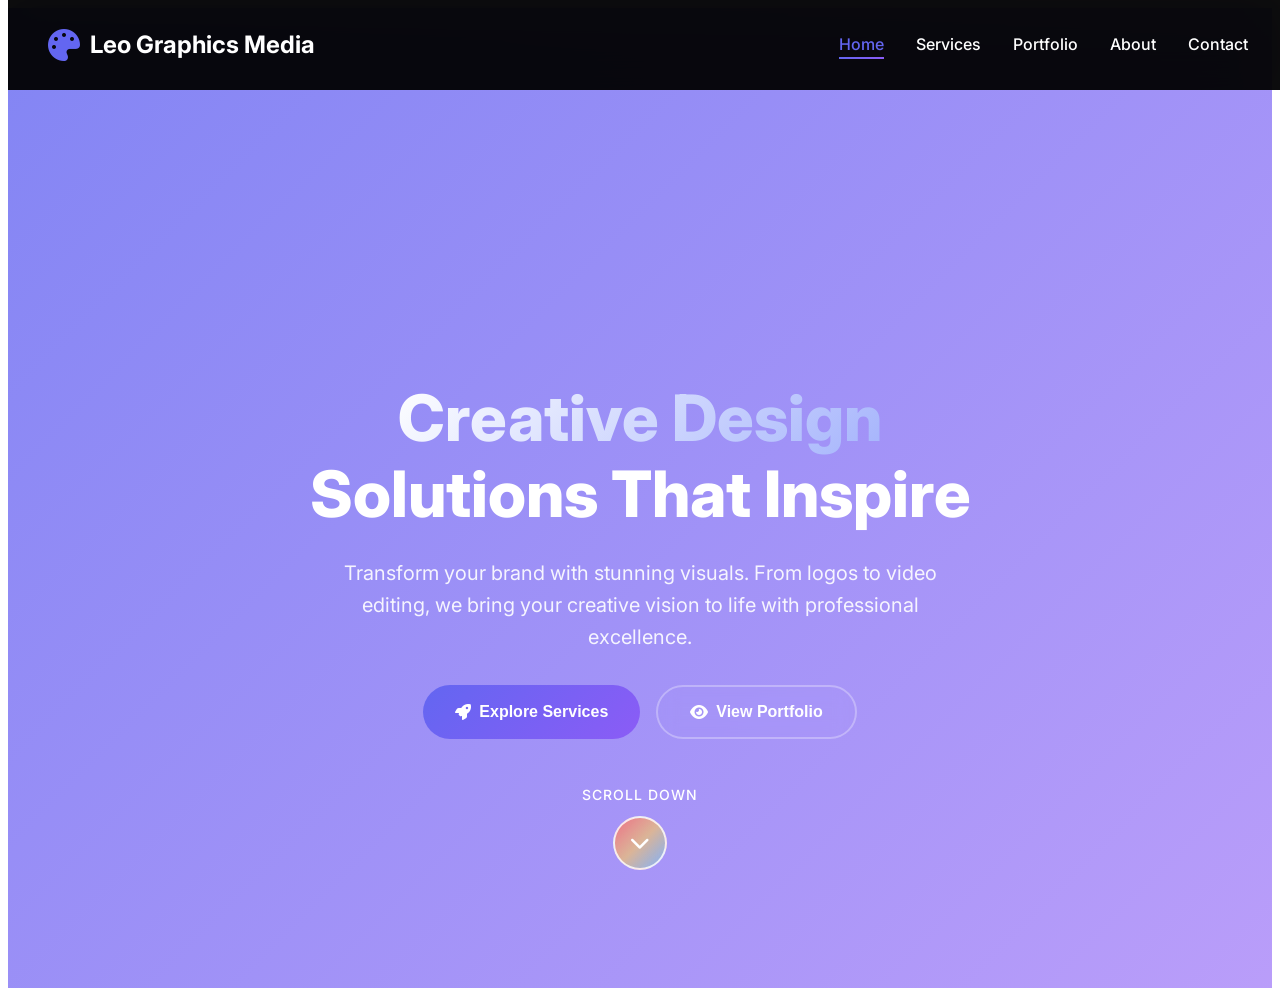
<file: index.html>
<!DOCTYPE html>
<html lang="en">
<head>
    <meta charset="UTF-8">
    <meta name="viewport" content="width=device-width, initial-scale=1.0">
    <title>Leo Graphics Media - Professional Design Services</title>
    <link href="https://cdnjs.cloudflare.com/ajax/libs/font-awesome/6.0.0/css/all.min.css" rel="stylesheet">
    <link href="https://fonts.googleapis.com/css2?family=Inter:wght@300;400;500;600;700;800&display=swap" rel="stylesheet">
    <link href="style.css" rel="stylesheet">
</head>
<body>
    
    
    <!-- Navigation -->
    <nav class="navbar">
        <div class="nav-container">
            <div class="logo" onclick="showPage('home')">
                <i class="fas fa-palette"></i>
                <span>Leo Graphics Media</span>
            </div>
            <ul class="nav-menu">
                <li><a href="#" class="nav-link active" onclick="showPage('home')">Home</a></li>
                <li><a href="#" class="nav-link" onclick="showPage('services')">Services</a></li>
                <li><a href="#" class="nav-link" onclick="showPage('portfolio')">Portfolio</a></li>
                <li><a href="#" class="nav-link" onclick="showPage('about')">About</a></li>
                <li><a href="#" class="nav-link" onclick="showPage('contact')">Contact</a></li>
            </ul>
            <div class="hamburger">
                <span></span>
                <span></span>
                <span></span>
            </div>
        </div>
    </nav>


     <!-- Back to Home Button (shows on other pages) -->
    <a href="#" class="back-to-home" onclick="showPage('home')">
        <i class="fas fa-home"></i>
        Back to Home
    </a>

    <!-- Scroll Down Indicator -->
    <div class="scroll-indicator" onclick="scrollDown()">
        <div class="scroll-arrow">
            <span>Scroll Down</span>
            <div class="scroll-arrow-icon">
                <i class="fas fa-chevron-down"></i>
            </div>
        </div>
    </div>

    <!-- HOME PAGE -->
    <div id="home-page" class="page active">
        <div class="hero-content">
            <h1 class="hero-title">
                <span class="gradient-text">Creative Design</span><br>
                Solutions That Inspire
            </h1>
            <p class="hero-subtitle">
                Transform your brand with stunning visuals. From logos to video editing, 
                we bring your creative vision to life with professional excellence.
            </p>
            <div class="hero-buttons">
                <button class="btn-primary" onclick="showPage('services')">
                    <i class="fas fa-rocket"></i>
                    Explore Services
                </button>
                <button class="btn-secondary" onclick="showPage('portfolio')">
                    <i class="fas fa-eye"></i>
                    View Portfolio
                </button>
            </div>
        </div>
    </div>

    <!-- SERVICES PAGE -->
    <div id="services-page" class="page">
        <div class="container">
            <div class="section-header">
                <h2 class="section-title">Our Creative Services</h2>
                <p class="section-subtitle">Comprehensive design solutions for all your creative needs</p>
            </div>
            <div class="services-grid">
                <div class="service-card">
                    <div class="service-icon">
                        <i class="fas fa-paint-brush"></i>
                    </div>
                    <h3>Logo Design</h3>
                    <p>Create memorable brand identities with custom logo designs that capture your business essence and make you stand out from the competition.</p>
                    <ul class="service-features">
                        <li>Custom Brand Identity Development</li>
                        <li>Multiple Design Concepts</li>
                        <li>Vector Files & All Formats</li>
                        <li>Unlimited Revisions</li>
                        <li>Brand Guidelines Included</li>
                    </ul>
                    <div class="pricing-info">
                        <div class="price">Starting from </div>
                         <div class="price">Tzs 50,000/=</div>
                        <p>Professional logo design packages</p>
                    </div>
                </div>

                <div class="service-card">
                    <div class="service-icon">
                        <i class="fas fa-image"></i>
                    </div>
                    <h3>Poster Design</h3>
                    <p>Eye-catching posters that communicate your message effectively and attract your target audience for events, promotions, and marketing campaigns.</p>
                    <ul class="service-features">
                        <li>Event & Concert Posters</li>
                        <li>Marketing & Promotional Materials</li>
                        <li>Print-Ready High Resolution</li>
                        <li>Custom Illustrations</li>
                        <li>Fast Turnaround Time</li>
                    </ul>
                    <div class="pricing-info">
                        <div class="price">Starting from </div>
                        <div class="price">Tzs 10,000/=</div>
                        <p>Custom poster design solutions</p>
                    </div>
                </div>

                <div class="service-card">
                    <div class="service-icon">
                        <i class="fas fa-flag"></i>
                    </div>
                    <h3>Banner Design</h3>
                    <p>Professional banners for digital and print media that make a lasting impression and drive engagement across all platforms.</p>
                    <ul class="service-features">
                        <li>Web & Social Media Banners</li>
                        <li>Trade Show Display Banners</li>
                        <li>Animated Banner Options</li>
                        <li>Multiple Size Formats</li>
                        <li>Brand Consistent Design</li>
                    </ul>
                    <div class="pricing-info">
                        <div class="price">Starting from </div>
                        <div class="price"> Tzs 20,000/=</div>
                        <p>Digital & print banner designs</p>
                    </div>
                </div>

                <div class="service-card">
                    <div class="service-icon">
                        <i class="fas fa-video"></i>
                    </div>
                    <h3>Video Editing</h3>
                    <p>Professional video editing services to bring your stories to life with cinematic quality, perfect for marketing, events, and social media.</p>
                    <ul class="service-features">
                        <li>Professional Color Correction</li>
                        <li>Motion Graphics & Animations</li>
                        <li>Audio Enhancement & Mixing</li>
                        <li>Social Media Optimization</li>
                        <li>4K Video Support</li>
                    </ul>
                    <div class="pricing-info">
                        <div class="price">Starting from </div><br>
                         <div class="price"> Tzs 50,000/=</div>
                        <p>Per minute of finished video</p>
                    </div>
                </div>

                <div class="service-card">
                    <div class="service-icon">
                        <i class="fas fa-id-card"></i>
                    </div>
                    <h3>Business Cards</h3>
                    <p>Professional business card designs that leave a memorable first impression and help you network effectively in any business setting.</p>
                    <ul class="service-features">
                        <li>Premium Design Layouts</li>
                        <li>Double-Sided Options</li>
                        <li>Print Specifications Included</li>
                        <li>QR Code Integration</li>
                        <li>Multiple Format Delivery</li>
                    </ul>
                    <div class="pricing-info">
                        <div class="price">Starting from</div><br>
                        <div class="price"> Tzs 10,000/=</div>
                        <p>Professional business card design</p>
                    </div>
                </div>

                <div class="service-card">
                    <div class="service-icon">
                        <i class="fas fa-laptop"></i>
                    </div>
                    <h3>Digital Graphics</h3>
                    <p>Custom digital artwork and graphics for websites, apps, and social media platforms that engage your audience and enhance your online presence.</p>
                    <ul class="service-features">
                        <li>Social Media Graphics Package</li>
                        <li>Website Graphics & Icons</li>
                        <li>Digital Illustrations</li>
                        <li>Infographic Design</li>
                        <li>Brand Asset Creation</li>
                    </ul>
                    <div class="pricing-info">
                        <div class="price">Starting from </div><br>
                        <div class="price">Tzs 20,000/= </div>
                        <p>Custom digital graphics</p>
                    </div>
                </div>
            </div>
        </div>
    </div>

    <!-- PORTFOLIO PAGE -->
    <div id="portfolio-page" class="page">
        <div class="container">
            <div class="section-header">
                <h2 class="section-title">Our Creative Portfolio</h2>
                <p class="section-subtitle">Showcasing our best work across various design disciplines</p>
            </div>
            <div class="portfolio-filters">
                <button class="filter-btn active" data-filter="all">All Works</button>
                <button class="filter-btn" data-filter="logos">Logos</button>
                <button class="filter-btn" data-filter="posters">Posters</button>
                <button class="filter-btn" data-filter="banners">Banners</button>
                <button class="filter-btn" data-filter="videos">Videos</button>
            </div>
            <div class="portfolio-grid">
                <!-- Replace these images easily by changing the src attributes -->
                <div class="portfolio-item logos">
                    <img src="im g/tt2.png" alt="Logo Design 1">
                    <div class="portfolio-overlay">
                        <h3>Tech Startup Logo</h3>
                        <p>Modern brand identity design</p>
                        <i class="fas fa-search-plus"></i>
                    </div>
                </div>
                <div class="portfolio-item posters">
                    <img src="im g/sunday.png" alt="Poster Design 1">
                    <div class="portfolio-overlay">
                        <h3>Music Festival Poster</h3>
                        <p>Event poster design</p>
                        <i class="fas fa-search-plus"></i>
                    </div>
                </div>
                <div class="portfolio-item banners">
                    <img src="im g/saadani tour-.png" alt="Banner Design 1">
                    <div class="portfolio-overlay">
                        <h3>Tour</h3>
                        <p>tourism poster</p>
                        <i class="fas fa-search-plus"></i>
                    </div>
                </div>
                 <div class="portfolio-item banners">
                    <img src="im g/cb.png" alt="Book Design 1">
                    <div class="portfolio-overlay">
                        <h3>Book cover</h3>
                        <p>print designs</p>
                        <i class="fas fa-play-circle"></i>
                    </div>
                </div>
                <div class="portfolio-item logos">
                    <img src="im g/UYUH MSHINDI MINISTRY LOGO.png" alt="Logo Design 2">
                    <div class="portfolio-overlay">
                        <h3>Church Logo</h3>
                        <p>Church identity</p>
                        <i class="fas fa-search-plus"></i>
                    </div>
                </div>
                <div class="portfolio-item posters">
                    <img src="im g/CHAN.png" alt="Poster Design 2">
                    <div class="portfolio-overlay">
                        <h3>Sports Event Poster</h3>
                        <p>Marathon championship design</p>
                        <i class="fas fa-search-plus"></i>
                    </div>
                </div>
                <div class="portfolio-item banners">
                    <img src="im g/wallet poster.png" alt="Digital Banner">
                    <div class="portfolio-overlay">
                        <h3>Social Media Banner</h3>
                        <p>Brand awareness campaign</p>
                        <i class="fas fa-search-plus"></i>
                    </div>
                </div>
                <div class="portfolio-item videos">
                    <img src="im g/A1.png" alt="Video Project 2">
                    <div class="portfolio-overlay">
                        <h3>Product Showcase</h3>
                        <p>Commercial video production</p>
                        <i class="fas fa-play-circle"></i>
                    </div>
                </div>
                <div class="portfolio-item logos">
                    <img src="im g/Pin-Bagde-Mockupsforfree.png" alt="Logo Design 3">
                    <div class="portfolio-overlay">
                        <h3>Cosmetics logo</h3>
                        <p>Luxury brand identity</p>
                        <i class="fas fa-search-plus"></i>
                    </div>
                </div>
            </div>
        </div>
    </div>

    <!-- ABOUT PAGE -->
    <div id="about-page" class="page">
        <div class="container">
            <div class="section-header">
                <h2 class="section-title">About Leo Graphics Media</h2>
                <p class="section-subtitle">Your trusted partner for creative design solutions</p>
            </div>
            <div class="about-content">
                <div class="about-text">
                    <h3 style="font-size: 2rem; margin-bottom: 1rem; color: #1f2937;">Our Story</h3>
                    <p class="about-description">
                        Leo Graphics Media was founded by Leonard James Mwachambi during December 2024, 
                        at Dar es salaam institute of Technology (DIT) in Dar es salaam Tanzania.

                        <p class="about-description">Leo Graphics Media was founded with a simple yet powerful vision: 
                        to transform businesses through exceptional visual design.
                         We are a creative design studio passionate about bringing your visual ideas to life
                          with precision, creativity, and professional excellence.</p>
                    </p>
                    <p class="about-description">
                        With years of experience in graphic design, branding, and digital media, we specialize 
                        in creating compelling visual solutions that help businesses stand out in today's 
                        competitive market. Our team combines artistic creativity with strategic thinking to 
                        deliver designs that not only look amazing but also drive real business results.
                    </p>
                    <div class="about-stats">
                        <div class="stat-item">
                            <div class="stat-number">300+</div>
                            <div class="stat-label">Projects Completed</div>
                        </div>
                        <div class="stat-item">
                            <div class="stat-number">200+</div>
                            <div class="stat-label">Happy Clients</div>
                        </div>
                        <div class="stat-item">
                            <div class="stat-number">2+</div>
                            <div class="stat-label">Years Experience</div>
                        </div>
                        <div class="stat-item">
                            <div class="stat-number">24/7</div>
                            <div class="stat-label">Support Available</div>
                        </div>
                    </div>
                </div>
               <div class="slideshow">
  <img class="slide active" src="im g/PXL_20250620_151154830.jpg" alt="Slide 1">
  <img class="slide" src="im g/pxl 2.jpg" alt="Slide 2">
  <img class="slide" src="im g/pxl 3.jpg" alt="Slide 3">
</div>

            </div>
       

            <script>
  const slides = document.querySelectorAll('.slideshow .slide');
  let index = 0;
  setInterval(() => {
    slides[index].classList.remove('active');
    index = (index + 1) % slides.length;
    slides[index].classList.add('active');
  }, 15000); // 15000ms = 15s
</script>
            
            <div class="team-info">
                <h3>Our Expertise</h3>
                <p style="color: #6b7280; margin-bottom: 2rem;">
                    We pride ourselves on staying ahead of design trends and technology. Our expertise spans 
                    across multiple design disciplines, ensuring we can handle any creative challenge you throw at us.
                </p>
                <div class="skills-grid">
                    <div class="skill-item">
                        <i class="fas fa-palette" style="color: #6366f1; font-size: 2rem; margin-bottom: 0.5rem;"></i>
                        <h4>Brand Identity</h4>
                        <p>Logo design, brand guidelines, visual identity systems</p>
                    </div>
                    <div class="skill-item">
                        <i class="fas fa-print" style="color: #6366f1; font-size: 2rem; margin-bottom: 0.5rem;"></i>
                        <h4>Print Design</h4>
                        <p>Posters, brochures, business cards, marketing materials</p>
                    </div>
                    <div class="skill-item">
                        <i class="fas fa-laptop" style="color: #6366f1; font-size: 2rem; margin-bottom: 0.5rem;"></i>
                        <h4>Digital Design</h4>
                        <p>Web graphics, social media assets, digital campaigns</p>
                    </div>
                    <div class="skill-item">
                        <i class="fas fa-video" style="color: #6366f1; font-size: 2rem; margin-bottom: 0.5rem;"></i>
                        <h4>Video Production</h4>
                        <p>Video editing, motion graphics, promotional videos</p>
                    </div>
                </div>
            </div>

            <div style="text-align: center; margin-top: 4rem;">
                <h3 style="font-size: 2rem; margin-bottom: 1rem; color: #1f2937;">Why Choose Leo Graphics Media?</h3>
                <div style="display: grid; grid-template-columns: repeat(auto-fit, minmax(250px, 1fr)); gap: 2rem; margin-top: 2rem;">
                    <div style="padding: 1.5rem; background: linear-gradient(135deg, #f8fafc, #e2e8f0); border-radius: 15px;">
                        <i class="fas fa-lightbulb" style="color: #6366f1; font-size: 2.5rem; margin-bottom: 1rem;"></i>
                        <h4 style="color: #1f2937; margin-bottom: 0.5rem;">Creative Excellence</h4>
                        <p style="color: #6b7280;">Innovative designs that capture attention and communicate your message effectively.</p>
                    </div>
                    <div style="padding: 1.5rem; background: linear-gradient(135deg, #f8fafc, #e2e8f0); border-radius: 15px;">
                        <i class="fas fa-clock" style="color: #6366f1; font-size: 2.5rem; margin-bottom: 1rem;"></i>
                        <h4 style="color: #1f2937; margin-bottom: 0.5rem;">Fast Turnaround</h4>
                        <p style="color: #6b7280;">Quick delivery without compromising on quality. We respect your deadlines.</p>
                    </div>
                    <div style="padding: 1.5rem; background: linear-gradient(135deg, #f8fafc, #e2e8f0); border-radius: 15px;">
                        <i class="fas fa-dollar-sign" style="color: #6366f1; font-size: 2.5rem; margin-bottom: 1rem;"></i>
                        <h4 style="color: #1f2937; margin-bottom: 0.5rem;">Affordable Pricing</h4>
                        <p style="color: #6b7280;">Professional quality designs at competitive prices that fit your budget.</p>
                    </div>
                </div>
            </div>
        </div>
    </div>

    <!-- CONTACT PAGE -->
    <div id="contact-page" class="page">
        <div class="container">
            <div class="section-header">
                <h2 class="section-title">Get In Touch</h2>
                <p class="section-subtitle">Ready to start your next creative project? Let's discuss how we can help you achieve your goals.</p>
            </div>
            <div class="contact-content">
                <div class="contact-info">
                    <div class="contact-item">
                        <div class="contact-icon">
                            <i class="fas fa-phone"></i>
                        </div>
                        <div class="contact-details">
                            <h3>Call Us</h3>
                            <p>0762983818</p>
                        </div>
                    </div>
                    <div class="contact-item">
                        <div class="contact-icon">
                            <i class="fab fa-instagram"></i>
                        </div>
                        <div class="contact-details">
                            <h3>Follow Us</h3>
                            <p>@leographics_media</p>
                        </div>
                    </div>
                    <div class="contact-item">
                        <div class="contact-icon">
                            <i class="fas fa-clock"></i>
                        </div>
                        <div class="contact-details">
                            <h3>Working Hours</h3>
                            <p>Mon - Fri: 8:00 AM - 6:00 PM<br>Saturday: 9:00 AM - 4:00 PM</p>
                        </div>
                    </div>
                    <div class="contact-item">
                        <div class="contact-icon">
                            <i class="fas fa-map-marker-alt"></i>
                        </div>
                        <div class="contact-details">
                            <h3>Service Area</h3>
                            <p>Tanzania & International<br>Remote design services available</p>
                        </div>
                    </div>
                </div>
                <div class="contact-cta">
                    <h3>Ready to Transform Your Brand?</h3>
                    <p>Let's create something amazing together. Contact us today to discuss your project requirements and get a custom quote tailored to your needs.</p>
                    <div class="contact-buttons">
                        <a href="tel:0762983818" class="btn-primary">
                            <i class="fas fa-phone"></i>
                            Call Now
                        </a>
                        <a href="https://instagram.com/leographics_media" target="_blank" class="btn-secondary">
                            <i class="fab fa-instagram"></i>
                            Follow Us
                        </a>
                    </div>
                    
                   
                   
                   
                   
                   
                   
                   
                   
                   
                    <!-- Quick Quote Form -->
                    <div class="quote-form">
                        <h4 style="margin-bottom: 1.5rem; font-size: 1.5rem;">Get a Quick Quote</h4>
                        <form>
                            <div class="form-group">
                                <label>Your Name</label>
                                <input type="text" placeholder="Enter your full name" required>
                            </div>
                          <form id="quoteForm">
  <div class="form-group">
    <label>Phone Number</label>
    <input type="tel" id="phone" placeholder="Enter your phone number" required>
  </div>

  <div class="form-group">
    <label>Service Needed</label>
    <select id="service" required>
      <option value="">Select a service</option>
      <option value="Logo Design">Logo Design</option>
      <option value="Poster Design">Poster Design</option>
      <option value="Banner Design">Banner Design</option>
      <option value="Video Editing">Video Editing</option>
      <option value="Business Cards">Business Cards</option>
      <option value="Digital Graphics">Digital Graphics</option>
      <option value="Other">Other</option>
    </select>
  </div>

  <div class="form-group">
    <label>Project Details</label>
    <textarea id="details" rows="4" placeholder="Tell us about your project requirements, timeline, and budget"></textarea>
  </div>

  <button type="submit" class="btn-primary" style="width: 100%; justify-content: center;">
    <i class="fas fa-paper-plane"></i> Send Quote Request
  </button>
</form>

<script>
  document.getElementById("quoteForm").addEventListener("submit", function(e) {
    e.preventDefault();

    let phone = document.getElementById("phone").value;
    let service = document.getElementById("service").value;
    let details = document.getElementById("details").value;

    // Your WhatsApp number in international format
    let whatsappNumber = "255762983818";

    let message = `Hello Leo Graphics,%0A%0AI would like to request a quote:%0A📞 Phone: ${phone}%0A🛠 Service: ${service}%0A📝 Details: ${details}`;

    let url = `https://wa.me/${whatsappNumber}?text=${message}`;

    window.open(url, "_blank");
  });
</script>

                </div>
            </div>

            <!-- Additional Contact Information -->
            <div style="margin-top: 4rem; text-align: center; background: rgba(255, 255, 255, 0.1); backdrop-filter: blur(10px); padding: 3rem; border-radius: 20px;">
                <h3 style="font-size: 2rem; margin-bottom: 1rem;">Let's Start Your Project Today</h3>
                <p style="font-size: 1.125rem; margin-bottom: 2rem; opacity: 0.9; max-width: 600px; margin-left: auto; margin-right: auto;">
                    Whether you need a complete brand identity, a single poster design, or ongoing design support, 
                    we're here to help. Our team is ready to turn your creative vision into reality.
                </p>
                <div style="display: grid; grid-template-columns: repeat(auto-fit, minmax(200px, 1fr)); gap: 2rem; margin-top: 2rem;">
                    <div>
                        <i class="fas fa-comments" style="font-size: 2rem; margin-bottom: 0.5rem;"></i>
                        <h4>Free Consultation</h4>
                        <p>Discuss your project ideas with our design experts</p>
                    </div>
                    <div>
                        <i class="fas fa-pencil-ruler" style="font-size: 2rem; margin-bottom: 0.5rem;"></i>
                        <h4>Custom Solutions</h4>
                        <p>Tailored designs that match your unique requirements</p>
                    </div>
                    <div>
                        <i class="fas fa-redo" style="font-size: 2rem; margin-bottom: 0.5rem;"></i>
                        <h4>Unlimited Revisions</h4>
                        <p>We work until you're completely satisfied</p>
                    </div>
                </div>
            </div>
        </div>
    </div>

    <script>
        // Page navigation system
        let currentPage = 'home';

        function showPage(pageName) {
            // Hide all pages
            document.querySelectorAll('.page').forEach(page => {
                page.classList.remove('active');
            });
            
            // Show selected page
            document.getElementById(pageName + '-page').classList.add('active');
            
            // Update navigation
            document.querySelectorAll('.nav-link').forEach(link => {
                link.classList.remove('active');
            });
            
            // Add active class to current nav item
            event.target.classList.add('active');
            
            // Update current page
            currentPage = pageName;
            
            // Close mobile menu
            hamburger.classList.remove('active');
            navMenu.classList.remove('active');
            
            // Scroll to top
            window.scrollTo(0, 0);
        }

        // Mobile Navigation Toggle
        const hamburger = document.querySelector('.hamburger');
        const navMenu = document.querySelector('.nav-menu');

        hamburger.addEventListener('click', () => {
            hamburger.classList.toggle('active');
            navMenu.classList.toggle('active');
        });

        // Portfolio Filter System
        const filterBtns = document.querySelectorAll('.filter-btn');
        const portfolioItems = document.querySelectorAll('.portfolio-item');

        filterBtns.forEach(btn => {
            btn.addEventListener('click', () => {
                // Remove active class from all buttons
                filterBtns.forEach(b => b.classList.remove('active'));
                // Add active class to clicked button
                btn.classList.add('active');

                const filterValue = btn.getAttribute('data-filter');

                portfolioItems.forEach(item => {
                    if (filterValue === 'all' || item.classList.contains(filterValue)) {
                        item.style.display = 'block';
                        item.style.animation = 'fadeInUp 0.6s ease forwards';
                    } else {
                        item.style.display = 'none';
                    }
                });
            });
        });

        // Form submission handler
        document.querySelector('form').addEventListener('submit', function(e) {
            e.preventDefault();
            alert('Thank you for your quote request! We will contact you within 24 hours.');
        });

        // Navbar background on scroll
        window.addEventListener('scroll', () => {
            const navbar = document.querySelector('.navbar');
            if (window.scrollY > 50) {
                navbar.style.background = 'rgba(0, 0, 0, 0.98)';
            } else {
                navbar.style.background = 'rgba(0, 0, 0, 0.95)';
            }
        });

        // Counter animation for stats (only on about page)
        function animateCounters() {
            const counters = document.querySelectorAll('.stat-number');
            counters.forEach(counter => {
                const text = counter.textContent;
                let target = parseInt(text);
                
                // Handle special cases
                if (text.includes('24/7')) return;
                if (text.includes('+')) target = parseInt(text.replace('+', ''));
                
                const duration = 2000;
                const increment = target / (duration / 16);
                let current = 0;
                
                const timer = setInterval(() => {
                    current += increment;
                    if (current >= target) {
                        counter.textContent = text; // Restore original text
                        clearInterval(timer);
                    } else {
                        counter.textContent = Math.floor(current) + (text.includes('+') ? '+' : '');
                    }
                }, 16);
            });
        }

        // Trigger animations when switching to about page
        const originalShowPage = showPage;
        showPage = function(pageName) {
            originalShowPage.call(this, pageName);
            
            if (pageName === 'about') {
                setTimeout(() => {
                    animateCounters();
                }, 500);
            }
        };

        // Add loading screen effect
        window.addEventListener('load', () => {
            document.body.style.opacity = '0';
            document.body.style.transition = 'opacity 0.5s ease';
            setTimeout(() => {
                document.body.style.opacity = '1';
            }, 100);
        });

        // Add smooth transitions between pages
        document.querySelectorAll('.page').forEach(page => {
            page.style.transition = 'opacity 0.3s ease';
        });


          // Navbar background on scroll
        window.addEventListener('scroll', () => {
            const navbar = document.querySelector('.navbar');
            if (window.scrollY > 50) {
                navbar.style.background = 'rgba(0, 0, 0, 0.98)';
            } else {
                navbar.style.background = 'rgba(0, 0, 0, 0.95)';
            }
        });
    </script>
</body>
</html>
</file>
<file: style.css>
<style>
        /* Reset and Base Styles */
        * {
            margin: 0;
            padding: 0;
            box-sizing: border-box;
        }

        body {
            font-family: 'Inter', sans-serif;
            line-height: 1.6;
            color: #333;
            overflow-x: hidden;
        }

        .container {
            max-width: 1200px;
            margin: 0 auto;
            padding: 0 20px;
        }

        /* Navigation */
        .navbar {
            position: fixed;
            top: 0;
            width: 100%;
            background: rgba(0, 0, 0, 0.95);
            backdrop-filter: blur(20px);
            z-index: 1000;
            padding: 1rem 0;
            transition: all 0.3s ease;
        }

        .nav-container {
            max-width: 1200px;
            margin: 0 auto;
            padding: 0 20px;
            display: flex;
            justify-content: space-between;
            align-items: center;
        }

        .logo {
            display: flex;
            align-items: center;
            font-size: 1.5rem;
            font-weight: 700;
            color: #fff;
            cursor: pointer;
        }

        .logo i {
            margin-right: 10px;
            color: #6366f1;
            font-size: 2rem;
        }

        .nav-menu {
            display: flex;
            list-style: none;
            gap: 2rem;
        }

        .nav-link {
            color: #fff;
            text-decoration: none;
            font-weight: 500;
            transition: all 0.3s ease;
            position: relative;
            cursor: pointer;
        }

        .nav-link:hover,
        .nav-link.active {
            color: #6366f1;
        }

        .nav-link::after {
            content: '';
            position: absolute;
            bottom: -5px;
            left: 0;
            width: 0;
            height: 2px;
            background: linear-gradient(90deg, #6366f1, #8b5cf6);
            transition: width 0.3s ease;
        }

        .nav-link:hover::after,
        .nav-link.active::after {
            width: 100%;
        }

        .hamburger {
            display: none;
            flex-direction: column;
            cursor: pointer;
        }

        .hamburger span {
            width: 25px;
            height: 3px;
            background: #fff;
            margin: 3px 0;
            transition: 0.3s;
        }
        

        /* Page Container */
        .page {
            display: none;
            min-height: 100vh;
            padding-top: 80px;
        }

        .page.active {
            display: block;
        }

        /* Common Styles */
        .section-header {
            text-align: center;
            margin-bottom: 4rem;
            padding: 4rem 0 2rem;
        }

        .section-title {
            font-size: 3rem;
            font-weight: 700;
            margin-bottom: 1rem;
            background: linear-gradient(135deg, #1f2937, #6366f1);
            -webkit-background-clip: text;
            -webkit-text-fill-color: transparent;
            background-clip: text;
        }

        .section-subtitle {
            font-size: 1.125rem;
            color: #6b7280;
            max-width: 600px;
            margin: 0 auto;
        }

        .btn-primary, .btn-secondary {
            padding: 1rem 2rem;
            border: none;
            border-radius: 50px;
            font-size: 1rem;
            font-weight: 600;
            cursor: pointer;
            transition: all 0.3s ease;
            display: inline-flex;
            align-items: center;
            gap: 0.5rem;
            text-decoration: none;
        }

        .btn-primary {
            background: linear-gradient(135deg, #6366f1, #8b5cf6);
            color: white;
        }

        .btn-secondary {
            background: transparent;
            color: #6366f1;
            border: 2px solid #6366f1;
        }

        .btn-primary:hover {
            transform: translateY(-2px);
            box-shadow: 0 20px 40px rgba(99, 102, 241, 0.4);
        }

        .btn-secondary:hover {
            background: #6366f1;
            color: white;
            transform: translateY(-2px);
        }

        /* HOME PAGE */
        #home-page {
            background: linear-gradient(135deg, rgba(99, 102, 241, 0.8), rgba(139, 92, 246, 0.6)),
                        url('https://images.unsplash.com/photo-1561070791-2526d30994b5?w=1920&h=1080&fit=crop&crop=center') center/cover;
            height: 100vh;
            display: flex;
            align-items: center;
            justify-content: center;
            color: white;
            text-align: center;
        }

        .hero-content {
            max-width: 800px;
            padding: 0 20px;
            animation: fadeInUp 1s ease;
        }

        .hero-title {
            font-size: 4rem;
            font-weight: 800;
            margin-bottom: 1.5rem;
            line-height: 1.2;
        }

        .gradient-text {
            background: linear-gradient(135deg, #fff, #a5b4fc);
            -webkit-background-clip: text;
            -webkit-text-fill-color: transparent;
            background-clip: text;
        }

        .hero-subtitle {
            font-size: 1.25rem;
            margin-bottom: 2rem;
            opacity: 0.9;
            max-width: 600px;
            margin-left: auto;
            margin-right: auto;
        }

        .hero-buttons {
            display: flex;
            gap: 1rem;
            justify-content: center;
            flex-wrap: wrap;
        }

        .hero-buttons .btn-secondary {
            border: 2px solid rgba(255, 255, 255, 0.3);
            color: white;
            backdrop-filter: blur(10px);
        }

        .hero-buttons .btn-secondary:hover {
            background: rgba(255, 255, 255, 0.1);
            color: white;
        }




 /* Add back to home buttons for other pages */
        .back-to-home {
            position: fixed;
            top: 20px;
            left: 20px;
            background: linear-gradient(135deg, #ff6b6b, #feca57, #48dbfb);
            color: white;
            padding: 0.75rem 1.5rem;
            border-radius: 50px;
            text-decoration: none;
            font-weight: 600;
            z-index: 1000;
            transition: all 0.3s ease;
            display: none;
            align-items: center;
            gap: 0.5rem;
            box-shadow: 0 10px 30px rgba(255, 107, 107, 0.3);
        }

        .back-to-home:hover {
            transform: translateY(-2px);
            box-shadow: 0 15px 35px rgba(255, 107, 107, 0.4);
        }

        .back-to-home.show {
            display: inline-flex;
        }

        /* Scroll Down Arrow */
        .scroll-indicator {
            position: fixed;
            bottom: 30px;
            left: 50%;
            transform: translateX(-50%);
            z-index: 100;
            animation: bounce 2s infinite;
            cursor: pointer;
        }

        .scroll-arrow {
            display: flex;
            flex-direction: column;
            align-items: center;
            gap: 10px;
            color: white;
            font-size: 14px;
            font-weight: 500;
            text-transform: uppercase;
            letter-spacing: 1px;
        }

        .scroll-arrow-icon {
            width: 50px;
            height: 50px;
            border: 2px solid rgba(255, 255, 255, 0.8);
            border-radius: 50%;
            display: flex;
            align-items: center;
            justify-content: center;
            background: linear-gradient(135deg, rgba(255, 107, 107, 0.8), rgba(254, 202, 87, 0.6), rgba(72, 219, 251, 0.4));
            backdrop-filter: blur(10px);
            transition: all 0.3s ease;
        }

        .scroll-arrow-icon:hover {
            transform: scale(1.1);
            background: linear-gradient(135deg, rgba(255, 107, 107, 0.9), rgba(254, 202, 87, 0.7), rgba(72, 219, 251, 0.5));
            box-shadow: 0 10px 30px rgba(255, 107, 107, 0.3);
        }

        .scroll-arrow-icon i {
            font-size: 20px;
            color: white;
        }

        /* Different colored arrows for different pages */
        #home-page .scroll-arrow-icon {
            background: linear-gradient(135deg, rgba(255, 255, 255, 0.2), rgba(255, 255, 255, 0.1));
            border-color: rgba(255, 255, 255, 0.6);
        }

        #services-page .scroll-arrow-icon {
            background: linear-gradient(135deg, rgba(255, 107, 107, 0.8), rgba(254, 202, 87, 0.6));
            border-color: rgba(255, 107, 107, 0.8);
        }

        #portfolio-page .scroll-arrow-icon {
            background: linear-gradient(135deg, rgba(72, 219, 251, 0.8), rgba(255, 107, 107, 0.6));
            border-color: rgba(72, 219, 251, 0.8);
        }

        #about-page .scroll-arrow-icon {
            background: linear-gradient(135deg, rgba(255, 107, 107, 0.9), rgba(254, 202, 87, 0.7));
            border-color: rgba(255, 107, 107, 0.8);
        }

        #contact-page .scroll-arrow-icon {
            background: linear-gradient(135deg, rgba(254, 202, 87, 0.8), rgba(72, 219, 251, 0.6));
            border-color: rgba(254, 202, 87, 0.8);
        }

        /* Bounce animation */
        @keyframes bounce {
            0%, 20%, 50%, 80%, 100% {
                transform: translateX(-50%) translateY(0);
            }
            40% {
                transform: translateX(-50%) translateY(-10px);
            }
            60% {
                transform: translateX(-50%) translateY(-5px);
            }
        }

        /* Hide scroll indicator when near bottom of page */
        .scroll-indicator.hidden {
            opacity: 0;
            pointer-events: none;
        }




        /* SERVICES PAGE */
        #services-page {
            background: linear-gradient(135deg, #f8fafc, #f1f5f9);
            padding: 2rem 0 4rem;
        }

        .services-grid {
            display: grid;
            grid-template-columns: repeat(auto-fit, minmax(350px, 1fr));
            gap: 2rem;
            padding: 0 20px;
        }

        .service-card {
            background: white;
            padding: 2.5rem;
            border-radius: 20px;
            box-shadow: 0 10px 30px rgba(0, 0, 0, 0.1);
            transition: all 0.3s ease;
            border: 1px solid rgba(99, 102, 241, 0.1);
        }

        .service-card:hover {
            transform: translateY(-10px);
            box-shadow: 0 30px 60px rgba(99, 102, 241, 0.2);
        }

        .service-icon {
            width: 80px;
            height: 80px;
            background: linear-gradient(135deg, #6366f1, #8b5cf6);
            border-radius: 20px;
            display: flex;
            align-items: center;
            justify-content: center;
            margin-bottom: 1.5rem;
        }

        .service-icon i {
            font-size: 2rem;
            color: white;
        }

        .service-card h3 {
            font-size: 1.5rem;
            font-weight: 600;
            margin-bottom: 1rem;
            color: #1f2937;
        }

        .service-card p {
            color: #6b7280;
            margin-bottom: 1.5rem;
            line-height: 1.6;
        }

        .service-features {
            list-style: none;
        }

        .service-features li {
            padding: 0.5rem 0;
            color: #6b7280;
            position: relative;
            padding-left: 1.5rem;
        }

        .service-features li::before {
            content: '✓';
            position: absolute;
            left: 0;
            color: #6366f1;
            font-weight: bold;
        }

        .pricing-info {
            margin-top: 1.5rem;
            padding: 1rem;
            background: linear-gradient(135deg, #f8fafc, #e2e8f0);
            border-radius: 10px;
            text-align: center;
        }

        .price {
            font-size: 1.5rem;
            font-weight: 700;
            color: #6366f1;
        }

        /* PORTFOLIO PAGE */
        #portfolio-page {
            background: #1f2937;
            color: white;
            padding: 2rem 0 4rem;
        }

        #portfolio-page .section-title {
            color: white;
        }

        #portfolio-page .section-subtitle {
            color: #9ca3af;
        }

        .portfolio-filters {
            display: flex;
            justify-content: center;
            gap: 1rem;
            margin-bottom: 3rem;
            flex-wrap: wrap;
            padding: 0 20px;
        }

        .filter-btn {
            padding: 0.75rem 1.5rem;
            background: transparent;
            color: #9ca3af;
            border: 2px solid #374151;
            border-radius: 30px;
            cursor: pointer;
            transition: all 0.3s ease;
            font-weight: 500;
        }

        .filter-btn.active,
        .filter-btn:hover {
            background: linear-gradient(135deg, #6366f1, #8b5cf6);
            color: white;
            border-color: #6366f1;
        }

        .portfolio-grid {
            display: grid;
            grid-template-columns: repeat(auto-fit, minmax(300px, 1fr));
            gap: 2rem;
            padding: 0 20px;
        }

        .portfolio-item {
            position: relative;
            border-radius: 15px;
            overflow: hidden;
            cursor: pointer;
            transition: all 0.3s ease;
        }

        .portfolio-item:hover {
            transform: scale(1.05);
        }

        .portfolio-item img {
            width: 100%;
            height: 100%;
            object-fit: cover;
            transition: all 0.3s ease;
        }

        .portfolio-overlay {
            position: absolute;
            top: 0;
            left: 0;
            width: 100%;
            height: 100%;
            background: linear-gradient(135deg, rgba(99, 102, 241, 0.9), rgba(139, 92, 246, 0.8));
            display: flex;
            flex-direction: column;
            justify-content: center;
            align-items: center;
            opacity: 0;
            transition: all 0.3s ease;
            text-align: center;
            padding: 2rem;
        }

        .portfolio-item:hover .portfolio-overlay {
            opacity: 1;
        }

        .portfolio-overlay h3 {
            font-size: 1.5rem;
            margin-bottom: 0.5rem;
        }

        .portfolio-overlay i {
            font-size: 2rem;
            margin-top: 1rem;
        }

        /* ABOUT PAGE */
        #about-page {
            background: white;
            padding: 2rem 0 4rem;
        }

         .slideshow {
    position: relative;
    width: 100%;
    max-width: 800px; /* adjust to your layout */
    height: 400px;   /* adjust height as needed */
    overflow: hidden;
  }
  .slideshow img {
    position: absolute;
    top: 0; left: 0;
    width: 100%; height: 100%;
    object-fit: cover;
    opacity: 0;
    transition: opacity 1s ease-in-out;
  }
  .slideshow img.active {
    opacity: 1;
  }

  

        .about-content {
            display: grid;
            grid-template-columns: 1fr 1fr;
            gap: 4rem;
            align-items: center;
            padding: 0 20px;
        }

        .about-description {
            font-size: 1.125rem;
            color: #6b7280;
            margin-bottom: 3rem;
            line-height: 1.8;
        }

        .about-stats {
            display: grid;
            grid-template-columns: repeat(2, 1fr);
            gap: 2rem;
        }

        .stat-item {
            text-align: center;
            padding: 1.5rem;
            background: linear-gradient(135deg, #f8fafc, #e2e8f0);
            border-radius: 15px;
            transition: all 0.3s ease;
        }

        .stat-item:hover {
            transform: translateY(-5px);
        }

        .stat-number {
            font-size: 2.5rem;
            font-weight: 800;
            color: #6366f1;
            margin-bottom: 0.5rem;
        }

        .stat-label {
            color: #6b7280;
            font-weight: 500;
        }

        .about-image img {
            width: 100%;
            border-radius: 20px;
            box-shadow: 0 20px 40px rgba(0, 0, 0, 0.1);
        }

        .team-info {
            margin-top: 3rem;
            padding: 2rem;
            background: linear-gradient(135deg, #f8fafc, #e2e8f0);
            border-radius: 20px;
        }

        .team-info h3 {
            font-size: 1.5rem;
            margin-bottom: 1rem;
            color: #1f2937;
        }

        .skills-grid {
            display: grid;
            grid-template-columns: repeat(auto-fit, minmax(200px, 1fr));
            gap: 1rem;
            margin-top: 2rem;
        }

        .skill-item {
            background: white;
            padding: 1rem;
            border-radius: 10px;
            text-align: center;
            box-shadow: 0 5px 15px rgba(0, 0, 0, 0.1);
        }

        /* CONTACT PAGE */
        #contact-page {
            background: linear-gradient(135deg, #6366f1, #8b5cf6);
            color: white;
            padding: 2rem 0 4rem;
        }

        #contact-page .section-title,
        #contact-page .section-subtitle {
            color: white;
        }

        .contact-content {
            display: grid;
            grid-template-columns: 1fr 1fr;
            gap: 4rem;
            align-items: center;
            padding: 0 20px;
        }

        .contact-item {
            display: flex;
            align-items: center;
            margin-bottom: 2rem;
            padding: 1.5rem;
            background: rgba(255, 255, 255, 0.1);
            border-radius: 15px;
            backdrop-filter: blur(10px);
            transition: all 0.3s ease;
        }

        .contact-item:hover {
            background: rgba(255, 255, 255, 0.2);
            transform: translateX(10px);
        }

        .contact-icon {
            width: 60px;
            height: 60px;
            background: rgba(255, 255, 255, 0.2);
            border-radius: 15px;
            display: flex;
            align-items: center;
            justify-content: center;
            margin-right: 1.5rem;
        }

        .contact-icon i {
            font-size: 1.5rem;
            color: white;
        }

        .contact-details h3 {
            font-size: 1.25rem;
            font-weight: 600;
            margin-bottom: 0.5rem;
        }

        .contact-details p {
            opacity: 0.9;
            font-size: 1.1rem;
        }

        .contact-cta {
            text-align: center;
            padding: 2rem;
            background: rgba(255, 255, 255, 0.1);
            border-radius: 20px;
            backdrop-filter: blur(10px);
        }

        .contact-cta h3 {
            font-size: 2rem;
            margin-bottom: 1rem;
            font-weight: 700;
        }

        .contact-cta p {
            font-size: 1.125rem;
            margin-bottom: 2rem;
            opacity: 0.9;
            line-height: 1.6;
        }

        .contact-buttons {
            display: flex;
            gap: 1rem;
            justify-content: center;
            flex-wrap: wrap;
        }

        .contact-buttons .btn-primary {
            background: white;
            color: #6366f1;
        }

        .contact-buttons .btn-primary:hover {
            background: #f8fafc;
            transform: translateY(-3px);
        }

        .contact-buttons .btn-secondary {
            border-color: rgba(255, 255, 255, 0.5);
            color: white;
        }

        .quote-form {
            background: rgba(255, 255, 255, 0.1);
            backdrop-filter: blur(10px);
            padding: 2rem;
            border-radius: 20px;
            margin-top: 3rem;
        }

        .form-group {
            margin-bottom: 1.5rem;
        }

        .form-group label {
            display: block;
            margin-bottom: 0.5rem;
            font-weight: 500;
        }

        .form-group input,
        .form-group textarea,
        .form-group select {
            width: 100%;
            padding: 1rem;
            border: 1px solid rgba(255, 255, 255, 0.3);
            border-radius: 10px;
            background: rgba(255, 255, 255, 0.1);
            color: white;
            font-size: 1rem;
        }

        .form-group input::placeholder,
        .form-group textarea::placeholder {
            color: rgba(255, 255, 255, 0.7);
        }

        /* Animations */
        @keyframes fadeInUp {
            from {
                opacity: 0;
                transform: translateY(50px);
            }
            to {
                opacity: 1;
                transform: translateY(0);
            }
        }

        /* Responsive Design */
        @media (max-width: 768px) {
            .hamburger {
                display: flex;
            }

            .nav-menu {
                position: fixed;
                left: -100%;
                top: 80px;
                flex-direction: column;
                background: rgba(0, 0, 0, 0.95);
                width: 100%;
                text-align: center;
                transition: 0.3s;
                backdrop-filter: blur(20px);
                padding: 2rem 0;
            }

            .nav-menu.active {
                left: 0;
            }

            .hero-title {
                font-size: 2.5rem;
            }

            .section-title {
                font-size: 2rem;
            }

            .services-grid,
            .portfolio-grid {
                grid-template-columns: 1fr;
            }

            .about-content,
            .contact-content {
                grid-template-columns: 1fr;
                gap: 2rem;
            }

            .about-stats {
                grid-template-columns: 1fr;
            }

            .hero-buttons,
            .contact-buttons {
                flex-direction: column;
            }
        }

        @media (max-width: 480px) {
            .hero-title {
                font-size: 2rem;
            }

            .section-title {
                font-size: 1.75rem;
            }

            .service-card,
            .contact-item {
                padding: 1.5rem;
            }
        }

        /* Smooth scrolling */
        html {
            scroll-behavior: smooth;
        }
    </style>   <style>
        /* Reset and Base Styles */
        * {
            margin: 0;
            padding: 0;
            box-sizing: border-box;
        }

        body {
            font-family: 'Inter', sans-serif;
            line-height: 1.6;
            color: #333;
            overflow-x: hidden;
        }

        .container {
            max-width: 1200px;
            margin: 0 auto;
            padding: 0 20px;
        }

        /* Navigation */
        .navbar {
            position: fixed;
            top: 0;
            width: 100%;
            background: rgba(0, 0, 0, 0.95);
            backdrop-filter: blur(20px);
            z-index: 1000;
            padding: 1rem 0;
            transition: all 0.3s ease;
        }

        .nav-container {
            max-width: 1200px;
            margin: 0 auto;
            padding: 0 20px;
            display: flex;
            justify-content: space-between;
            align-items: center;
        }

        .logo {
            display: flex;
            align-items: center;
            font-size: 1.5rem;
            font-weight: 700;
            color: #fff;
            cursor: pointer;
        }

        .logo i {
            margin-right: 10px;
            color: #6366f1;
            font-size: 2rem;
        }

        .nav-menu {
            display: flex;
            list-style: none;
            gap: 2rem;
        }

        .nav-link {
            color: #fff;
            text-decoration: none;
            font-weight: 500;
            transition: all 0.3s ease;
            position: relative;
            cursor: pointer;
        }

        .nav-link:hover,
        .nav-link.active {
            color: #6366f1;
        }

        .nav-link::after {
            content: '';
            position: absolute;
            bottom: -5px;
            left: 0;
            width: 0;
            height: 2px;
            background: linear-gradient(90deg, #6366f1, #8b5cf6);
            transition: width 0.3s ease;
        }

        .nav-link:hover::after,
        .nav-link.active::after {
            width: 100%;
        }

        .hamburger {
            display: none;
            flex-direction: column;
            cursor: pointer;
        }

        .hamburger span {
            width: 25px;
            height: 3px;
            background: #fff;
            margin: 3px 0;
            transition: 0.3s;
        }

        /* Page Container */
        .page {
            display: none;
            min-height: 100vh;
            padding-top: 80px;
        }

        .page.active {
            display: block;
        }

        /* Common Styles */
        .section-header {
            text-align: center;
            margin-bottom: 4rem;
            padding: 4rem 0 2rem;
        }

        .section-title {
            font-size: 3rem;
            font-weight: 700;
            margin-bottom: 1rem;
            background: linear-gradient(135deg, #1f2937, #6366f1);
            -webkit-background-clip: text;
            -webkit-text-fill-color: transparent;
            background-clip: text;
        }

        .section-subtitle {
            font-size: 1.125rem;
            color: #6b7280;
            max-width: 600px;
            margin: 0 auto;
        }

        .btn-primary, .btn-secondary {
            padding: 1rem 2rem;
            border: none;
            border-radius: 50px;
            font-size: 1rem;
            font-weight: 600;
            cursor: pointer;
            transition: all 0.3s ease;
            display: inline-flex;
            align-items: center;
            gap: 0.5rem;
            text-decoration: none;
        }

        .btn-primary {
            background: linear-gradient(135deg, #6366f1, #8b5cf6);
            color: white;
        }

        .btn-secondary {
            background: transparent;
            color: #6366f1;
            border: 2px solid #6366f1;
        }

        .btn-primary:hover {
            transform: translateY(-2px);
            box-shadow: 0 20px 40px rgba(99, 102, 241, 0.4);
        }

        .btn-secondary:hover {
            background: #6366f1;
            color: white;
            transform: translateY(-2px);
        }

        /* HOME PAGE */
        #home-page {
            background: linear-gradient(135deg, rgba(99, 102, 241, 0.8), rgba(139, 92, 246, 0.6)),
                        url('https://images.unsplash.com/photo-1561070791-2526d30994b5?w=1920&h=1080&fit=crop&crop=center') center/cover;
            height: 100vh;
            display: flex;
            align-items: center;
            justify-content: center;
            color: white;
            text-align: center;
        }

        .hero-content {
            max-width: 800px;
            padding: 0 20px;
            animation: fadeInUp 1s ease;
        }

        .hero-title {
            font-size: 4rem;
            font-weight: 800;
            margin-bottom: 1.5rem;
            line-height: 1.2;
        }

        .gradient-text {
            background: linear-gradient(135deg, #fff, #a5b4fc);
            -webkit-background-clip: text;
            -webkit-text-fill-color: transparent;
            background-clip: text;
        }

        .hero-subtitle {
            font-size: 1.25rem;
            margin-bottom: 2rem;
            opacity: 0.9;
            max-width: 600px;
            margin-left: auto;
            margin-right: auto;
        }

        .hero-buttons {
            display: flex;
            gap: 1rem;
            justify-content: center;
            flex-wrap: wrap;
        }

        .hero-buttons .btn-secondary {
            border: 2px solid rgba(255, 255, 255, 0.3);
            color: white;
            backdrop-filter: blur(10px);
        }

        .hero-buttons .btn-secondary:hover {
            background: rgba(255, 255, 255, 0.1);
            color: white;
        }

        /* SERVICES PAGE */
        #services-page {
            background: linear-gradient(135deg, #f8fafc, #f1f5f9);
            padding: 2rem 0 4rem;
        }

        .services-grid {
            display: grid;
            grid-template-columns: repeat(auto-fit, minmax(350px, 1fr));
            gap: 2rem;
            padding: 0 20px;
        }

        .service-card {
            background: white;
            padding: 2.5rem;
            border-radius: 20px;
            box-shadow: 0 10px 30px rgba(0, 0, 0, 0.1);
            transition: all 0.3s ease;
            border: 1px solid rgba(99, 102, 241, 0.1);
        }

        .service-card:hover {
            transform: translateY(-10px);
            box-shadow: 0 30px 60px rgba(99, 102, 241, 0.2);
        }

        .service-icon {
            width: 80px;
            height: 80px;
            background: linear-gradient(135deg, #6366f1, #8b5cf6);
            border-radius: 20px;
            display: flex;
            align-items: center;
            justify-content: center;
            margin-bottom: 1.5rem;
        }

        .service-icon i {
            font-size: 2rem;
            color: white;
        }

        .service-card h3 {
            font-size: 1.5rem;
            font-weight: 600;
            margin-bottom: 1rem;
            color: #1f2937;
        }

        .service-card p {
            color: #6b7280;
            margin-bottom: 1.5rem;
            line-height: 1.6;
        }

        .service-features {
            list-style: none;
        }

        .service-features li {
            padding: 0.5rem 0;
            color: #6b7280;
            position: relative;
            padding-left: 1.5rem;
        }

        .service-features li::before {
            content: '✓';
            position: absolute;
            left: 0;
            color: #6366f1;
            font-weight: bold;
        }

        .pricing-info {
            margin-top: 1.5rem;
            padding: 1rem;
            background: linear-gradient(135deg, #f8fafc, #e2e8f0);
            border-radius: 10px;
            text-align: center;
        }

        .price {
            font-size: 1.5rem;
            font-weight: 700;
            color: #6366f1;
        }

        /* PORTFOLIO PAGE */
        #portfolio-page {
            background: #1f2937;
            color: white;
            padding: 2rem 0 4rem;
        }

        #portfolio-page .section-title {
            color: white;
        }

        #portfolio-page .section-subtitle {
            color: #9ca3af;
        }

        .portfolio-filters {
            display: flex;
            justify-content: center;
            gap: 1rem;
            margin-bottom: 3rem;
            flex-wrap: wrap;
            padding: 0 20px;
        }

        .filter-btn {
            padding: 0.75rem 1.5rem;
            background: transparent;
            color: #9ca3af;
            border: 2px solid #374151;
            border-radius: 30px;
            cursor: pointer;
            transition: all 0.3s ease;
            font-weight: 500;
        }

        .filter-btn.active,
        .filter-btn:hover {
            background: linear-gradient(135deg, #6366f1, #8b5cf6);
            color: white;
            border-color: #6366f1;
        }

        .portfolio-grid {
            display: grid;
            grid-template-columns: repeat(auto-fit, minmax(300px, 1fr));
            gap: 2rem;
            padding: 0 20px;
        }

        .portfolio-item {
            position: relative;
            border-radius: 15px;
            overflow: hidden;
            cursor: pointer;
            transition: all 0.3s ease;
        }

        .portfolio-item:hover {
            transform: scale(1.05);
        }

        .portfolio-item img {
            width: 100%;
            height: 100%;
            object-fit: cover;
            transition: all 0.3s ease;
        }

        .portfolio-overlay {
            position: absolute;
            top: 0;
            left: 0;
            width: 100%;
            height: 100%;
            background: linear-gradient(135deg, rgba(99, 102, 241, 0.9), rgba(139, 92, 246, 0.8));
            display: flex;
            flex-direction: column;
            justify-content: center;
            align-items: center;
            opacity: 0;
            transition: all 0.3s ease;
            text-align: center;
            padding: 2rem;
        }

        .portfolio-item:hover .portfolio-overlay {
            opacity: 1;
        }

        .portfolio-overlay h3 {
            font-size: 1.5rem;
            margin-bottom: 0.5rem;
        }

        .portfolio-overlay i {
            font-size: 2rem;
            margin-top: 1rem;
        }

        /* ABOUT PAGE */
        #about-page {
            background: white;
            padding: 2rem 0 4rem;
        }

        .about-content {
            display: grid;
            grid-template-columns: 1fr 1fr;
            gap: 4rem;
            align-items: center;
            padding: 0 20px;
        }

        .about-description {
            font-size: 1.125rem;
            color: #6b7280;
            margin-bottom: 3rem;
            line-height: 1.8;
        }

        .about-stats {
            display: grid;
            grid-template-columns: repeat(2, 1fr);
            gap: 2rem;
        }

        .stat-item {
            text-align: center;
            padding: 1.5rem;
            background: linear-gradient(135deg, #f8fafc, #e2e8f0);
            border-radius: 15px;
            transition: all 0.3s ease;
        }

        .stat-item:hover {
            transform: translateY(-5px);
        }

        .stat-number {
            font-size: 2.5rem;
            font-weight: 800;
            color: #6366f1;
            margin-bottom: 0.5rem;
        }

        .stat-label {
            color: #6b7280;
            font-weight: 500;
        }

        .about-image img {
            width: 100%;
            border-radius: 20px;
            box-shadow: 0 20px 40px rgba(0, 0, 0, 0.1);
        }

        .team-info {
            margin-top: 3rem;
            padding: 2rem;
            background: linear-gradient(135deg, #f8fafc, #e2e8f0);
            border-radius: 20px;
        }

        .team-info h3 {
            font-size: 1.5rem;
            margin-bottom: 1rem;
            color: #1f2937;
        }

        .skills-grid {
            display: grid;
            grid-template-columns: repeat(auto-fit, minmax(200px, 1fr));
            gap: 1rem;
            margin-top: 2rem;
        }

        .skill-item {
            background: white;
            padding: 1rem;
            border-radius: 10px;
            text-align: center;
            box-shadow: 0 5px 15px rgba(0, 0, 0, 0.1);
        }

        /* CONTACT PAGE */
        #contact-page {
            background: linear-gradient(135deg, #6366f1, #8b5cf6);
            color: white;
            padding: 2rem 0 4rem;
        }

        #contact-page .section-title,
        #contact-page .section-subtitle {
            color: white;
        }

        .contact-content {
            display: grid;
            grid-template-columns: 1fr 1fr;
            gap: 4rem;
            align-items: center;
            padding: 0 20px;
        }

        .contact-item {
            display: flex;
            align-items: center;
            margin-bottom: 2rem;
            padding: 1.5rem;
            background: rgba(255, 255, 255, 0.1);
            border-radius: 15px;
            backdrop-filter: blur(10px);
            transition: all 0.3s ease;
        }

        .contact-item:hover {
            background: rgba(255, 255, 255, 0.2);
            transform: translateX(10px);
        }

        .contact-icon {
            width: 60px;
            height: 60px;
            background: rgba(255, 255, 255, 0.2);
            border-radius: 15px;
            display: flex;
            align-items: center;
            justify-content: center;
            margin-right: 1.5rem;
        }

        .contact-icon i {
            font-size: 1.5rem;
            color: white;
        }

        .contact-details h3 {
            font-size: 1.25rem;
            font-weight: 600;
            margin-bottom: 0.5rem;
        }

        .contact-details p {
            opacity: 0.9;
            font-size: 1.1rem;
        }

        .contact-cta {
            text-align: center;
            padding: 2rem;
            background: rgba(255, 255, 255, 0.1);
            border-radius: 20px;
            backdrop-filter: blur(10px);
        }

        .contact-cta h3 {
            font-size: 2rem;
            margin-bottom: 1rem;
            font-weight: 700;
        }

        .contact-cta p {
            font-size: 1.125rem;
            margin-bottom: 2rem;
            opacity: 0.9;
            line-height: 1.6;
        }

        .contact-buttons {
            display: flex;
            gap: 1rem;
            justify-content: center;
            flex-wrap: wrap;
        }

        .contact-buttons .btn-primary {
            background: white;
            color: #6366f1;
        }

        .contact-buttons .btn-primary:hover {
            background: #f8fafc;
            transform: translateY(-3px);
        }

        .contact-buttons .btn-secondary {
            border-color: rgba(255, 255, 255, 0.5);
            color: white;
        }

        .quote-form {
            background: rgba(255, 255, 255, 0.1);
            backdrop-filter: blur(10px);
            padding: 2rem;
            border-radius: 20px;
            margin-top: 3rem;
        }

        .form-group {
            margin-bottom: 1.5rem;
        }

        .form-group label {
            display: block;
            margin-bottom: 0.5rem;
            font-weight: 500;
        }

        .form-group input,
        .form-group textarea,
        .form-group select {
            width: 100%;
            padding: 1rem;
            border: 1px solid rgba(255, 255, 255, 0.3);
            border-radius: 10px;
            background: rgba(255, 255, 255, 0.1);
            color: white;
            font-size: 1rem;
        }

        .form-group input::placeholder,
        .form-group textarea::placeholder {
            color: rgba(255, 255, 255, 0.7);
        }

        /* Animations */
        @keyframes fadeInUp {
            from {
                opacity: 0;
                transform: translateY(50px);
            }
            to {
                opacity: 1;
                transform: translateY(0);
            }
        }

        /* Responsive Design */
        @media (max-width: 768px) {
            .hamburger {
                display: flex;
            }

            .nav-menu {
                position: fixed;
                left: -100%;
                top: 80px;
                flex-direction: column;
                background: rgba(0, 0, 0, 0.95);
                width: 100%;
                text-align: center;
                transition: 0.3s;
                backdrop-filter: blur(20px);
                padding: 2rem 0;
            }

            .nav-menu.active {
                left: 0;
            }

            .hero-title {
                font-size: 2.5rem;
            }

            .section-title {
                font-size: 2rem;
            }

            .services-grid,
            .portfolio-grid {
                grid-template-columns: 1fr;
            }

            .about-content,
            .contact-content {
                grid-template-columns: 1fr;
                gap: 2rem;
            }

            .about-stats {
                grid-template-columns: 1fr;
            }

            .hero-buttons,
            .contact-buttons {
                flex-direction: column;
            }
        }

        @media (max-width: 480px) {
            .hero-title {
                font-size: 2rem;
            }

            .section-title {
                font-size: 1.75rem;
            }

            .service-card,
            .contact-item {
                padding: 1.5rem;
            }
        }

        /* Smooth scrolling */
        html {
            scroll-behavior: smooth;
        }
    </style>
</file>
